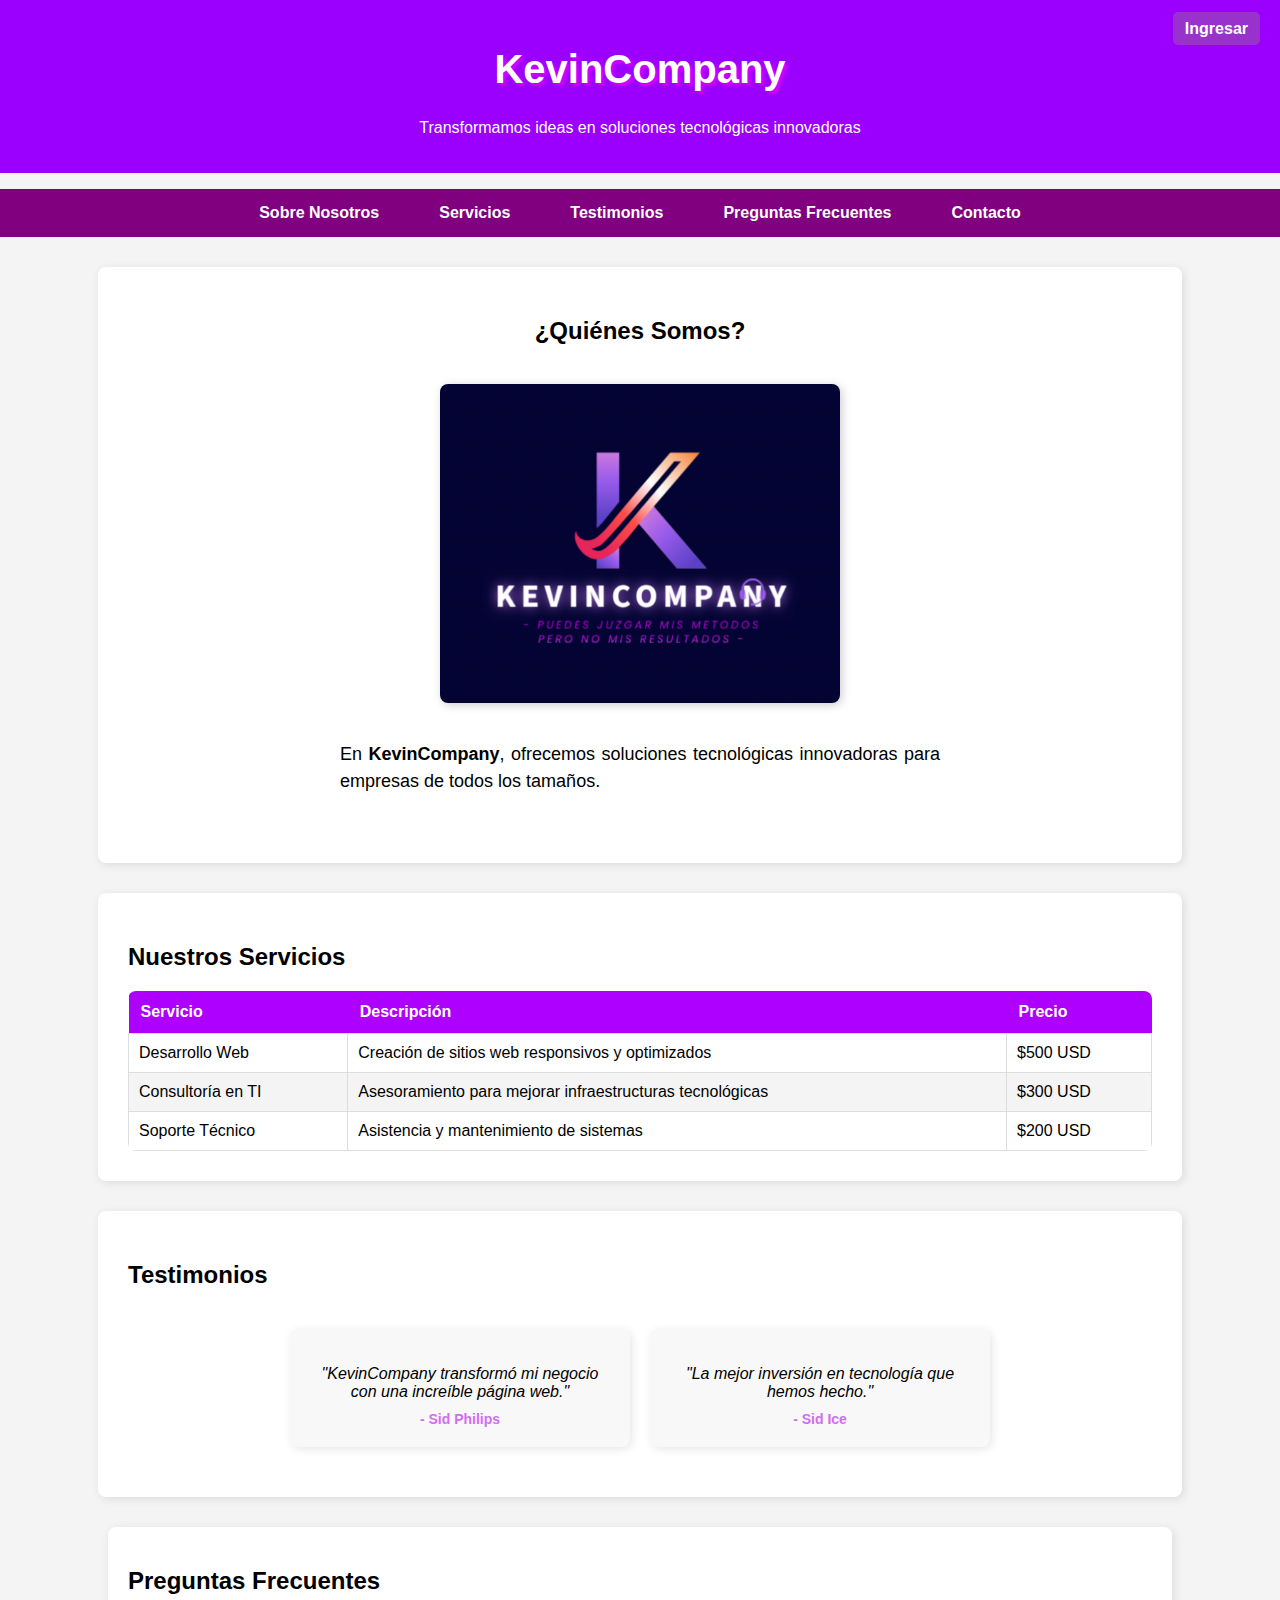
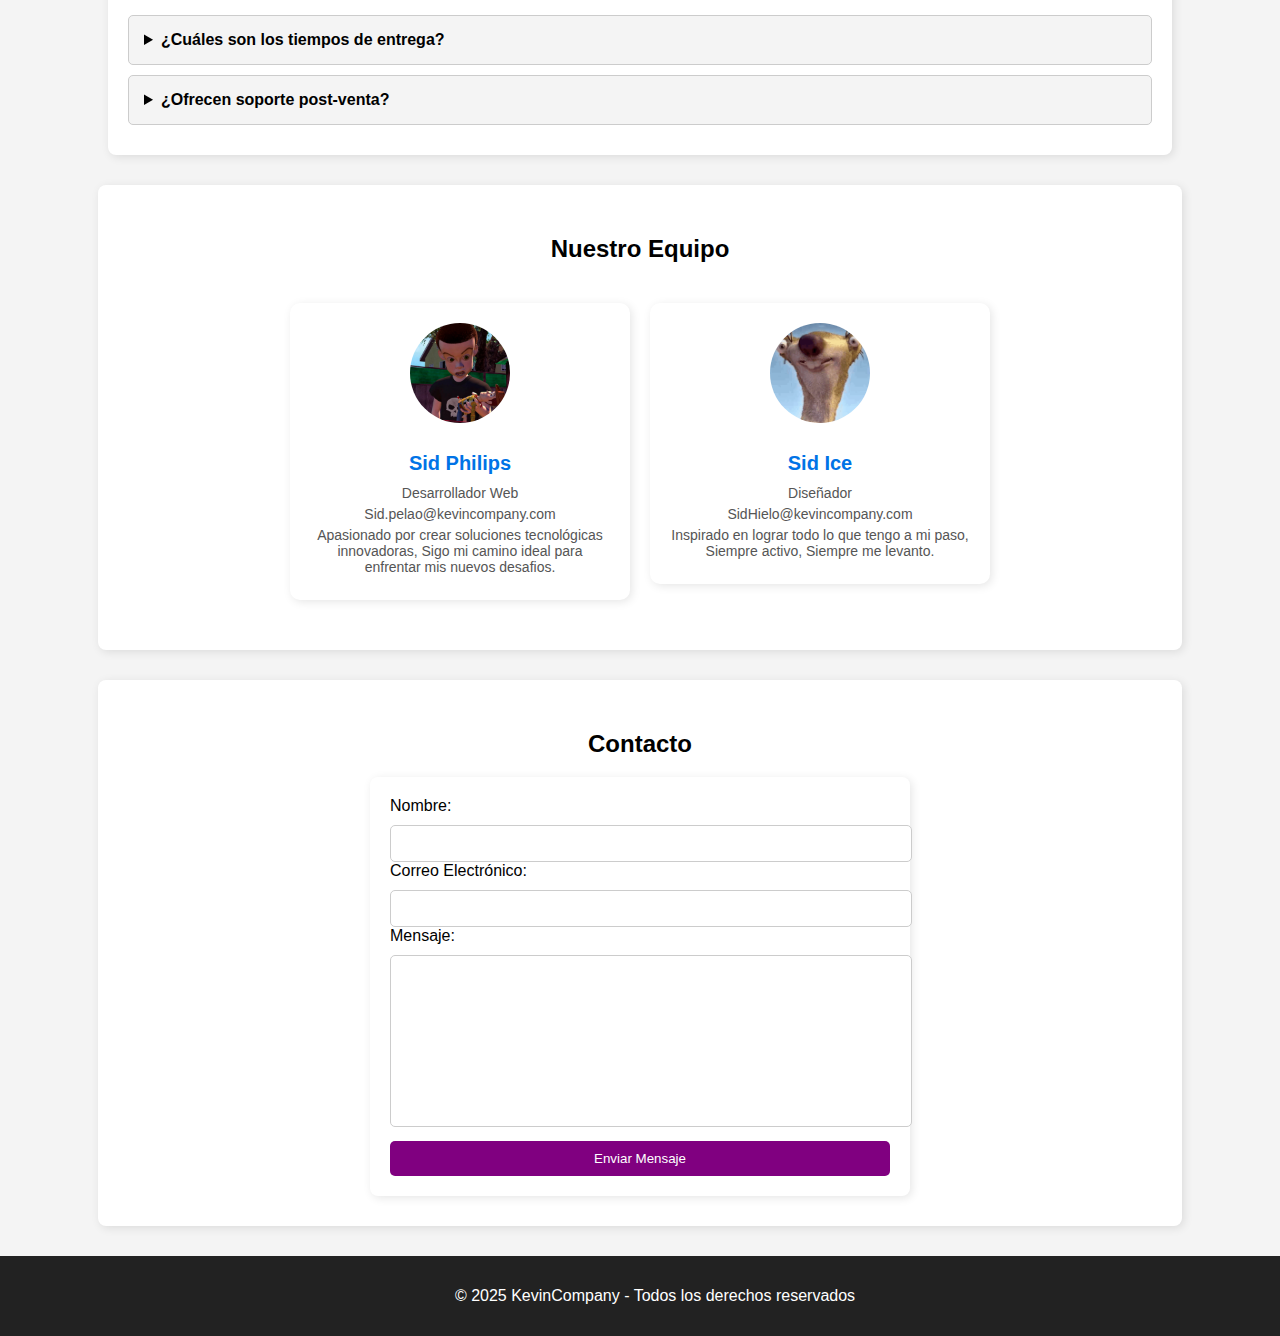
<file: techsoluciones_final/techsoluciones_final/index.html>
<!DOCTYPE html>
<html lang="es">
<head>
    <meta charset="UTF-8" />
    <meta name="viewport" content="width=device-width, initial-scale=1.0"/>
    <title>KevinCompany - Innovación Tecnológica</title>
    <link rel="stylesheet" href="assets/css/styles.css" />
</head>
<body>

    <header>
        <div class="auth-links">
            <a href="auth.html">Ingresar</a>
        </div>
        <h1>KevinCompany</h1>
        <p>Transformamos ideas en soluciones tecnológicas innovadoras</p>
    </header>

    <nav>
        <ul>
            <li><a href="#sobre-nosotros">Sobre Nosotros</a></li>
            <li><a href="#servicios">Servicios</a></li>
            <li><a href="#testimonios">Testimonios</a></li>
            <li><a href="#faq">Preguntas Frecuentes</a></li>
            <li><a href="#contacto">Contacto</a></li>
        </ul>
    </nav>

    <section id="sobre-nosotros">
        <h2 style="text-align: center;">¿Quiénes Somos?</h2>
        <div class="sobre-nosotros-container">
            <img src="assets/images/MyCompany.png" alt="Nuestra empresa en acción" class="imagen-empresa hover-animacion">
            <div class="texto-sobre-nosotros">
                <p>En <strong>KevinCompany</strong>, ofrecemos soluciones tecnológicas innovadoras para empresas de todos los tamaños.</p>
            </div>
        </div>
    </section>

    <section id="servicios">
        <h2>Nuestros Servicios</h2>
        <div class="table-container">
            <table>
                <thead>
                    <tr>
                        <th>Servicio</th>
                        <th>Descripción</th>
                        <th>Precio</th>
                    </tr>
                </thead>
                <tbody>
                    <tr>
                        <td>Desarrollo Web</td>
                        <td>Creación de sitios web responsivos y optimizados</td>
                        <td>$500 USD</td>
                    </tr>
                    <tr>
                        <td>Consultoría en TI</td>
                        <td>Asesoramiento para mejorar infraestructuras tecnológicas</td>
                        <td>$300 USD</td>
                    </tr>
                    <tr>
                        <td>Soporte Técnico</td>
                        <td>Asistencia y mantenimiento de sistemas</td>
                        <td>$200 USD</td>
                    </tr>
                </tbody>
            </table>
        </div>
    </section>

    <section id="testimonios">
        <h2>Testimonios</h2>
        <div class="testimonios-container">
            <div class="testimonio">
                <p>"KevinCompany transformó mi negocio con una increíble página web."</p>
                <strong>- Sid Philips</strong>
            </div>
            <div class="testimonio">
                <p>"La mejor inversión en tecnología que hemos hecho."</p>
                <strong>- Sid Ice</strong>
            </div>
        </div>
    </section>

    <section id="faq">
        <h2>Preguntas Frecuentes</h2>
        <details>
            <summary>¿Cuáles son los tiempos de entrega?</summary>
            <p>Dependiendo del servicio, nuestros tiempos varían de 2 a 4 semanas.</p>
        </details>
        <details>
            <summary>¿Ofrecen soporte post-venta?</summary>
            <p>Sí, ofrecemos 3 meses de soporte gratuito después de la entrega del proyecto.</p>
        </details>
    </section>

    <section id="nuestro-equipo">
        <h2 style="text-align: center;">Nuestro Equipo</h2>
        <div class="perfil-container" style="display: flex; justify-content: center; gap: 20px;">
            <div class="perfil-card">
                <img src="assets/images/sid.jpg" alt="Foto de perfil">
                <h3>Sid Philips</h3>
                <p>Desarrollador Web</p>
                <p>Sid.pelao@kevincompany.com</p>
                <p>Apasionado por crear soluciones tecnológicas innovadoras,
                    Sigo mi camino ideal para enfrentar mis nuevos desafios.</p>
            </div>
            <!-- Nuevo perfil al lado -->
            <div class="perfil-card">
                <img src="assets/images/slowsid.jpg" alt="Foto de perfil">
                <h3>Sid Ice</h3>
                <p>Diseñador</p>
                <p>SidHielo@kevincompany.com</p>
                <p>Inspirado en lograr todo lo que tengo a mi paso, Siempre activo, Siempre me levanto.</p>
            </div>
        </div>
    </section>

    <section id="contacto">
        <h2 style="text-align: center;">Contacto</h2>
        <form id="contact-form">
            <label for="name">Nombre:</label>
            <input type="text" id="name" required>

            <label for="email">Correo Electrónico:</label>
            <input type="email" id="email" required>

            <label for="message">Mensaje:</label>
            <textarea id="message" required></textarea>

            <button type="submit">Enviar Mensaje</button>
        </form>
    </section>

    <button id="scroll-top">↑</button>

    <footer>
        <p>&copy; 2025 KevinCompany - Todos los derechos reservados</p>
    </footer>

    <script src="assets/js/script.js"></script>
    <script>
        document.querySelectorAll("#faq details").forEach((detail) => {
            detail.addEventListener("click", function () {
                document.querySelectorAll("#faq details").forEach((otherDetail) => {
                    if (otherDetail !== detail) {
                        otherDetail.removeAttribute("open");
                    }
                });
            });
        });
    </script>
</body>
</html>
</file>
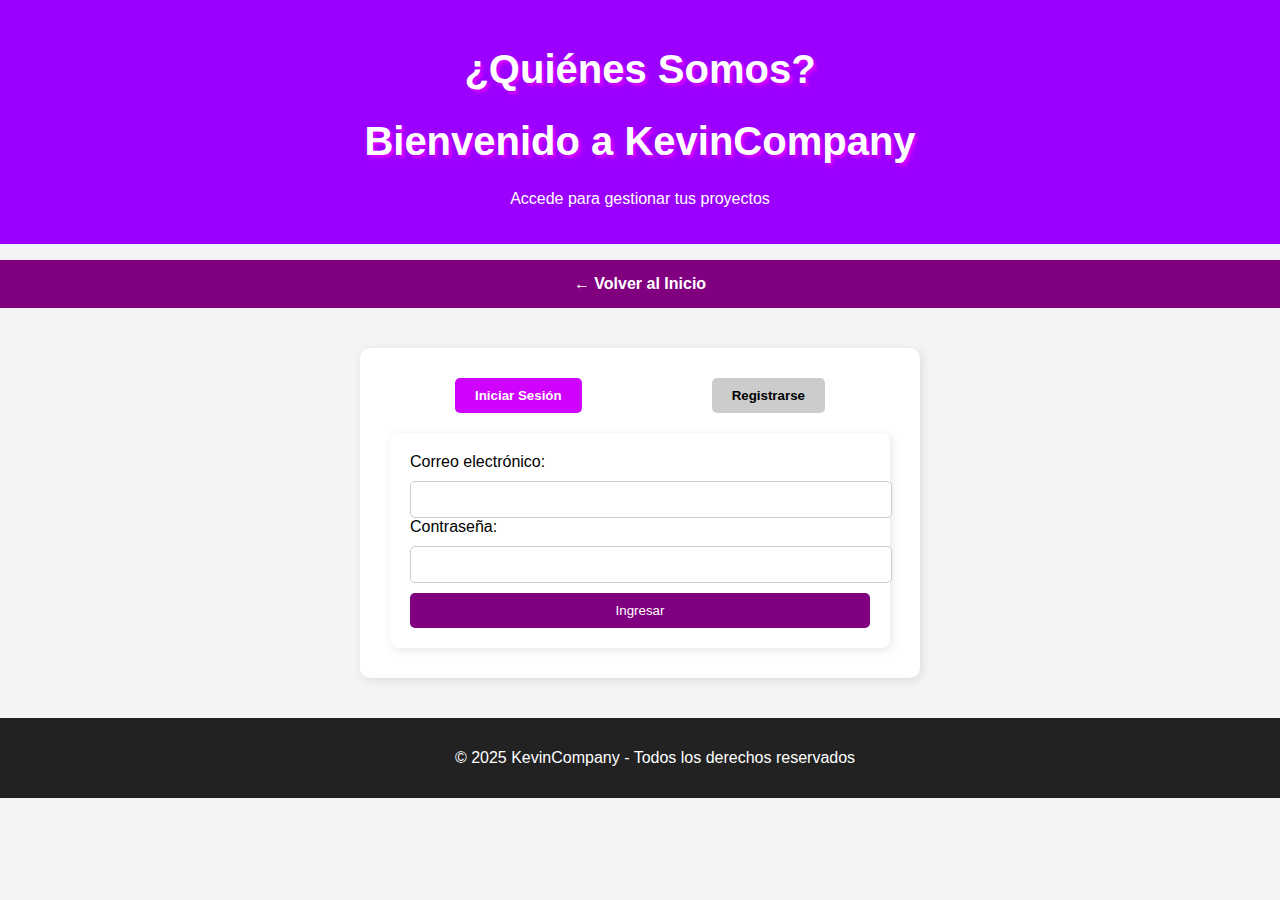
<file: techsoluciones_final/techsoluciones_final/auth.html>
<!DOCTYPE html>
<html lang="es">
<head>
  <meta charset="UTF-8" />
  <meta name="viewport" content="width=device-width, initial-scale=1.0"/>
  <title>Acceso - KevinCompany</title>
  <link rel="stylesheet" href="assets/css/styles.css" />
  <style>
    .center-text {
      text-align: center;
    }
  </style>
</head>
<body>

  <header>
    <h1 class="center-text">¿Quiénes Somos?</h1>
    <h1>Bienvenido a KevinCompany</h1>
    <p>Accede para gestionar tus proyectos</p>
  </header>

  <nav>
    <ul>
      <li><a href="index.html">← Volver al Inicio</a></li>
    </ul>
  </nav>

  <section class="auth-section">
    <div class="auth-switch">
      <button id="show-login" class="active">Iniciar Sesión</button>
      <button id="show-register">Registrarse</button>
    </div>

    <div id="login-form" class="auth-form active">
      <form>
        <label for="login-email">Correo electrónico:</label>
        <input type="email" id="login-email" required />

        <label for="login-password">Contraseña:</label>
        <input type="password" id="login-password" required />

        <button type="submit">Ingresar</button>
      </form>
    </div>

    <div id="register-form" class="auth-form hidden">
      <form id="registro-form">
        <label for="nombre">Nombre completo:</label>
        <input type="text" id="nombre" name="nombre" required />

        <label for="email">Correo electrónico:</label>
        <input type="email" id="email-registro" name="email" required />

        <label for="password">Contraseña:</label>
        <input type="password" id="password" name="password"
          pattern="(?=.*\d)(?=.*[a-z])(?=.*[A-Z]).{6,}"
          title="Debe tener al menos 6 caracteres, una mayúscula, una minúscula y un número"
          required />

        <label for="rol">Rol en el proyecto:</label>
        <select id="rol" name="rol" required>
          <option value="">Seleccione una opción</option>
          <option value="miembro">Miembro del Equipo</option>
          <option value="lider">Líder del Proyecto</option>
          <option value="observador">Observador</option>
        </select>

        <p><strong>Rol seleccionado:</strong> <span id="rol-seleccionado">Ninguno</span></p>

        <button type="submit">Registrarse</button>
      </form>
    </div>
  </section>

  <footer>
    <p>&copy; 2025 KevinCompany - Todos los derechos reservados</p>
  </footer>

  <script src="assets/js/script.js"></script>
</body>
</html>
</file>
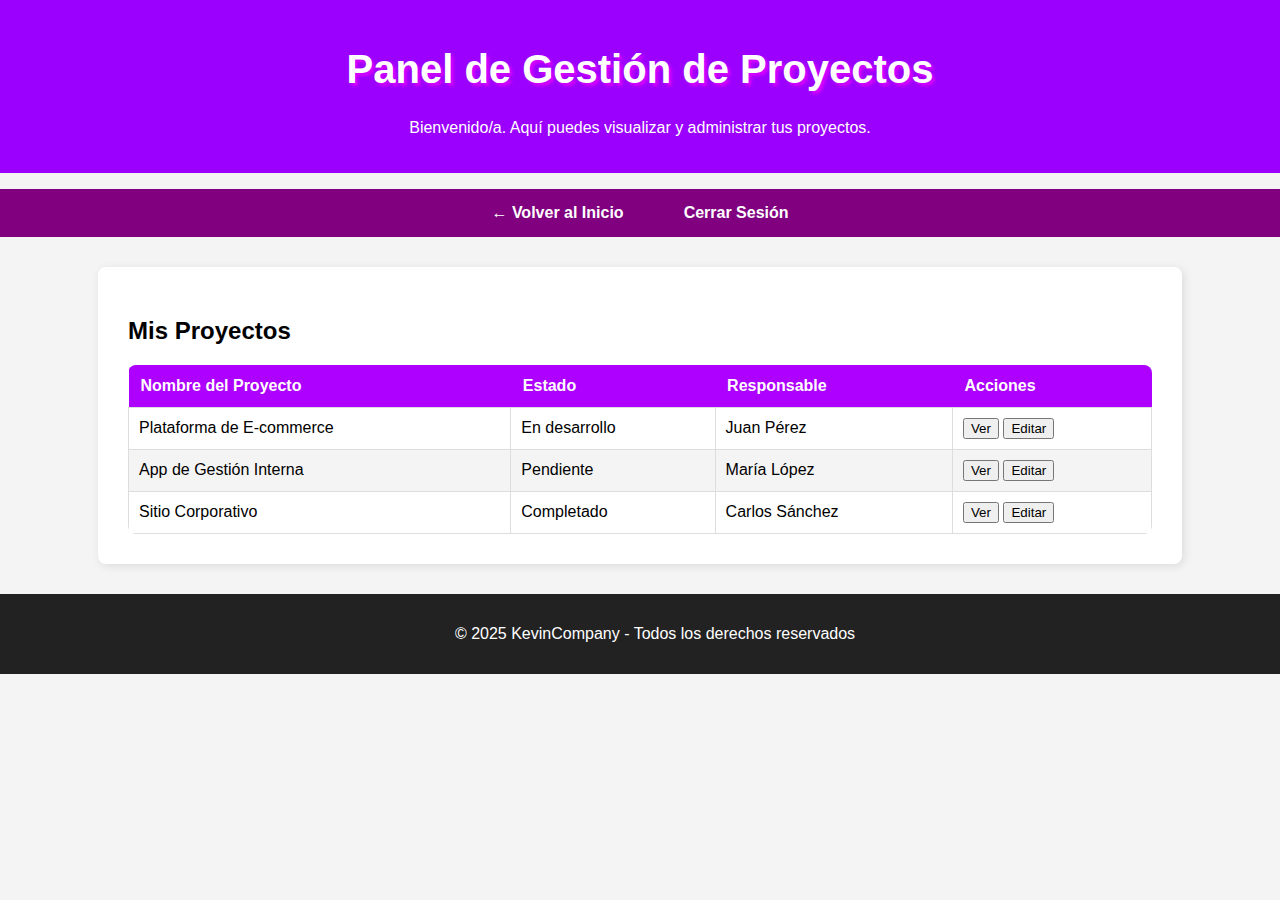
<file: techsoluciones_final/techsoluciones_final/proyectos.html>
<!DOCTYPE html>
<html lang="es">
<head>
  <meta charset="UTF-8" />
  <meta name="viewport" content="width=device-width, initial-scale=1.0"/>
  <title>Gestión de Proyectos - KevinCompany</title>
  <link rel="stylesheet" href="assets/css/styles.css" />
</head>
<body>

  <header>
    <h1>Panel de Gestión de Proyectos</h1>
    <p>Bienvenido/a. Aquí puedes visualizar y administrar tus proyectos.</p>
  </header>

  <nav>
    <ul>
      <li><a href="index.html">← Volver al Inicio</a></li>
      <li><a href="auth.html">Cerrar Sesión</a></li>
    </ul>
  </nav>

  <section>
    <h2>Mis Proyectos</h2>
    <div class="table-container">
      <table>
        <thead>
          <tr>
            <th>Nombre del Proyecto</th>
            <th>Estado</th>
            <th>Responsable</th>
            <th>Acciones</th>
          </tr>
        </thead>
        <tbody>
          <tr>
            <td>Plataforma de E-commerce</td>
            <td>En desarrollo</td>
            <td>Juan Pérez</td>
            <td><button>Ver</button> <button>Editar</button></td>
          </tr>
          <tr>
            <td>App de Gestión Interna</td>
            <td>Pendiente</td>
            <td>María López</td>
            <td><button>Ver</button> <button>Editar</button></td>
          </tr>
          <tr>
            <td>Sitio Corporativo</td>
            <td>Completado</td>
            <td>Carlos Sánchez</td>
            <td><button>Ver</button> <button>Editar</button></td>
          </tr>
        </tbody>
      </table>
    </div>
  </section>

  <footer>
    <p>&copy; 2025 KevinCompany - Todos los derechos reservados</p>
  </footer>

</body>
</html>
</file>
<file: techsoluciones_final/techsoluciones_final/assets/css/styles.css>
/* Estilos generales */
body {
    font-family: Arial, sans-serif;
    margin: 0;
    padding: 0;
    background-color: #f4f4f4;
}

/* Encabezado */
header {
    background-color: #9b00ff; /* Morado fluorescente */
    color: white;
    text-align: center;
    padding: 20px;
    position: relative;
}

header h1 {
    color: white; /* Cambiado a blanco */
    text-shadow: 3px 3px 3px #d500ff; /* Cambiado a morado fluorescente */
    font-size: 2.5em; /* Ajustar tamaño si es necesario */
    font-weight: bold;
}

/* Enlaces de autenticación */
.auth-links {
    position: absolute;
    top: 20px;
    right: 20px;
}

.auth-links a {
    color: white;
    margin-left: 15px;
    text-decoration: none;
    font-weight: bold;
    background-color: #9932CC; /* Morado */
    padding: 8px 12px;
    border-radius: 5px;
    transition: background 0.3s ease;
}

.auth-links a:hover {
    background-color: #DA70D6; /* Morado */
}

/* Navegación */
nav ul {
    list-style: none;
    padding: 0;
    background: #800080; /* Morado */
    text-align: center;
    display: flex;
    justify-content: center;
}

nav ul li {
    padding: 15px;
    transition: transform 0.2s ease-in-out;
}

nav ul li:hover {
    transform: scale(1.1);
}

nav ul li a {
    color: white;
    text-decoration: none;
    font-weight: bold;
    padding: 10px 15px;
    transition: background 0.3s ease-in-out, color 0.3s ease-in-out;
    border-radius: 5px;
}

nav ul li a:hover {
    background: #9932CC; /* Morado */
    color: #fff;
}

/* Secciones */
section {
    padding: 30px;
    background: white;
    margin: 30px auto;
    border-radius: 8px;
    box-shadow: 2px 2px 10px rgba(0, 0, 0, 0.1);
    max-width: 80%;
}

/* Formulario */
form {
    max-width: 500px;
    margin: auto;
    background: white;
    padding: 20px;
    border-radius: 8px;
    box-shadow: 2px 2px 10px rgba(0, 0, 0, 0.1);
}

form input, form textarea, form button {
    width: 100%;
    padding: 10px;
    margin-top: 10px;
    border: 1px solid #ccc;
    border-radius: 5px;
}

form textarea {
    height: 150px;
    resize: none;
}

form button {
    background-color: #800080; /* Morado */
    color: white;
    border: none;
    cursor: pointer;
    transition: background 0.3s;
}

form button:hover {
    background-color: #9932CC; /* Morado */
}

/* Botón Ir Arriba */
#scroll-top {
    position: fixed;
    bottom: 20px;
    right: 20px;
    width: 50px;
    height: 50px;
    font-size: 18px;
    background-color: #bb00ff;
    color: white;
    border: none;
    border-radius: 50%;
    cursor: pointer;
    display: none;
    z-index: 1000;
    box-shadow: 2px 2px 10px rgba(0, 0, 0, 0.3);
    transition: opacity 0.3s ease-in-out, transform 0.2s ease-in-out;
    text-align: center;
    line-height: 50px;
}

#scroll-top:hover {
    background-color: #8800ff;
    transform: scale(1.1);
}

/* Pie de página */
footer {
    background: #222;
    color: white;
    text-align: center; /* Asegura que el texto esté centrado */
    padding: 15px;
    margin-top: 20px;
    font-size: 1em;
    width: 100%;
}

/* Sobre Nosotros */
.sobre-nosotros-container {
    display: flex;
    align-items: center;
    justify-content: center;
    flex-wrap: wrap;
    text-align: center;
    padding: 20px;
    gap: 20px;
}

.imagen-empresa {
    width: 100%;
    max-width: 400px;
    border-radius: 8px;
    box-shadow: 2px 2px 10px rgba(0, 0, 0, 0.2);
}

.texto-sobre-nosotros {
    max-width: 600px;
    text-align: justify;
    font-size: 18px;
    line-height: 1.5;
}

#sobre-nosotros h2 {
    text-align: center;
}

/* Tabla de Servicios */
.table-container {
    width: 100%;
    overflow-x: auto;
    margin-top: 20px;
}

.table-container table {
    width: 100%;
    min-width: 600px;
    border-collapse: collapse;
    background: white;
    border-radius: 8px;
    overflow: hidden;
}

th {
    background: #ae00ff;
    color: white;
    padding: 12px;
    text-align: left;
}

td {
    border: 1px solid #ddd;
    padding: 10px;
    text-align: left;
}

tbody tr:nth-child(even) {
    background-color: #f4f4f4;
}

/* Testimonios */
.testimonios-container {
    display: flex;
    justify-content: center;
    flex-wrap: wrap;
    gap: 20px;
    padding: 20px;
}

.testimonio {
    background: #f8f8f8;
    padding: 20px;
    border-radius: 8px;
    max-width: 300px;
    box-shadow: 2px 2px 10px rgba(0, 0, 0, 0.1);
    text-align: center;
    transition: transform 0.3s ease-in-out, box-shadow 0.3s ease-in-out, background 0.3s ease-in-out;
    position: relative;
    overflow: hidden;
}

.testimonio:hover {
    transform: scale(1.05);
    box-shadow: 0 0 15px 5px rgba(128, 0, 128, 0.8); /* Brillo morado */
    background: linear-gradient(45deg, #800080, #9932CC, #DA70D6); /* Fondo brillante morado */
    color: #ffffff; /* Texto blanco */
    font-size: 18px; /* Aumenta el tamaño del texto */
}

.testimonio:active {
    background: #bb05d3; /* Fondo amarillo */
    border: 3px solid #ffffff; /* Bordes azules más notables */
    color: #ffffff; /* Texto azul */
    font-size: 20px; /* Texto más grande */
}

.testimonio p {
    font-style: italic;
    font-size: 16px;
    margin-bottom: 10px;
}

.testimonio strong {
    display: block;
    color: #d16df0;
    font-size: 14px;
}

/* Hover Animación */
.hover-animacion {
    transition: transform 0.3s ease-in-out, box-shadow 0.3s ease-in-out, background 0.3s ease-in-out;
    position: relative;
    overflow: hidden;
}

.hover-animacion:hover {
    transform: scale(1.05);
    box-shadow: 0 0 15px 5px rgba(128, 0, 128, 0.8); /* Brillo morado */
    background: linear-gradient(45deg, #800080, #9932CC, #DA70D6); /* Fondo brillante morado */
    color: #ffffff; /* Texto blanco */
}

/* Preguntas Frecuentes */
#faq {
    max-width: 80%;
    margin: auto;
    padding: 20px;
}

details {
    background: #f4f4f4;
    padding: 15px;
    border-radius: 5px;
    margin-bottom: 10px;
    cursor: pointer;
    border: 1px solid #ccc;
    transition: all 0.3s ease-in-out;
}

details:hover {
    background: #800080; /* Morado */
    color: white;
    border-color: #9932CC; /* Morado */
    transform: scale(1.02); /* Efecto de zoom */
}

details[open] {
    background: #9932CC; /* Morado */
    color: white;
    border-color: #DA70D6; /* Morado */
}

summary {
    font-weight: bold;
    font-size: 16px;
    cursor: pointer;
    outline: none;
    transition: color 0.3s ease-in-out;
}

summary:hover {
    color: #ffffff;
}

details p {
    margin-top: 10px;
    font-size: 14px;
}

/* Estilos para sección de autenticación */
.auth-section {
    max-width: 500px;
    margin: 40px auto;
    padding: 30px;
    background: white;
    border-radius: 10px;
    box-shadow: 2px 2px 10px rgba(0,0,0,0.1);
}

.auth-switch {
    display: flex;
    justify-content: space-around;
    margin-bottom: 20px;
}

.auth-switch button {
    padding: 10px 20px;
    border: none;
    background-color: #ccc;
    cursor: pointer;
    font-weight: bold;
    border-radius: 5px;
    transition: background 0.3s;
}

.auth-switch button.active,
.auth-switch button:hover {
    background-color: #cf03fd;
    color: white;
}

.auth-form {
    display: none;
}

.auth-form.active {
    display: block;
}

.hidden {
    display: none;
}

/* Tarjeta de Perfil */
.perfil-container {
    display: flex;
    justify-content: center;
    align-items: flex-start; /* Alineación superior */
    gap: 20px; /* Espaciado entre perfiles */
    padding: 20px;
    flex-wrap: wrap; /* Permite que los perfiles se ajusten si no hay espacio */
}

.perfil-card {
    background: white;
    border-radius: 10px;
    box-shadow: 2px 2px 10px rgba(0, 0, 0, 0.1);
    max-width: 300px;
    text-align: center;
    padding: 20px;
    transition: transform 0.3s ease-in-out, box-shadow 0.3s ease-in-out;
}

.perfil-card:hover {
    transform: scale(1.05);
    box-shadow: 0 0 15px 5px rgba(128, 0, 128, 0.8); /* Brillo morado */
    background: linear-gradient(45deg, #800080, #9932CC, #DA70D6); /* Fondo brillante morado */
    color: #ffffff; /* Texto blanco */
    font-size: 18px; /* Aumenta el tamaño del texto */
}

.perfil-card:hover h3 {
    color: #d16df0; /* Morado claro para los nombres */
}

.perfil-card:hover p {
    color: #ffffff; /* Verde claro para los textos */
}

.perfil-card img {
    width: 100px;
    height: 100px;
    border-radius: 50%;
    margin-bottom: 15px;
}

.perfil-card h3 {
    font-size: 20px;
    margin: 10px 0;
    color: #0073e6;
}

.perfil-card p {
    font-size: 14px;
    color: #555;
    margin: 5px 0;
}

.perfil-card a {
    display: inline-block;
    margin-top: 10px;
    color: #0073e6;
    text-decoration: none;
    font-weight: bold;
    transition: color 0.3s ease;
}

.perfil-card a:hover {
    color: #005bb5;
}
</file>
